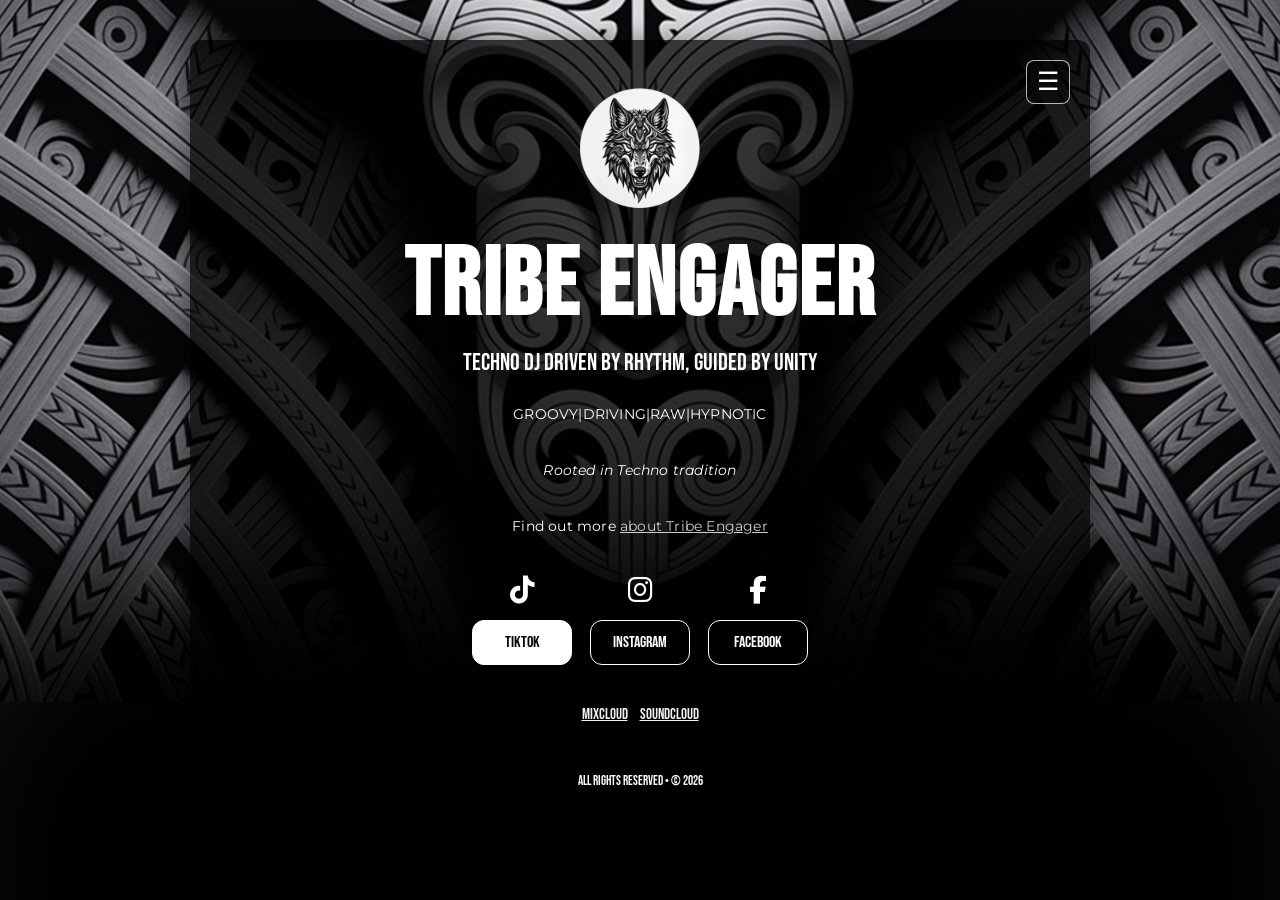
<file: index.html>
<!DOCTYPE html>
<html lang="en">
<head>
  <meta charset="UTF-8">
  <meta name="viewport" content="width=device-width, initial-scale=1.0">
  <title>Tribe Engager | Techno DJ</title>

  <meta name="description" content="Tribe Engager is a Belgian techno DJ project focused on groovy, driving, raw and hypnotic techno. Driven by rhythm, guided by unity.">
  <link rel="canonical" href="https://www.tribeengager.com" />
  <meta name="robots" content="index, follow">

  <!-- Open Graph -->
  <meta property="og:title" content="Tribe Engager | Techno DJ" />
  <meta property="og:description" content="Belgian techno DJ project focused on groovy, driving, raw and hypnotic techno." />
  <meta property="og:image" content="https://www.tribeengager.com/tribe-engager.jpg" />
  <meta property="og:url" content="https://www.tribeengager.com/" />
  <meta property="og:type" content="website" />

  <!-- Google Font: Bebas Neue and Montserrat -->
  <link href="https://fonts.googleapis.com/css2?family=Bebas+Neue&family=Montserrat:wght@400;500&display=swap" rel="stylesheet">


  <!-- Font Awesome -->
  <link rel="stylesheet" href="https://cdnjs.cloudflare.com/ajax/libs/font-awesome/6.4.0/css/all.min.css" crossorigin="anonymous"/>

  <!-- External CSS -->
  <link rel="stylesheet" href="css/styles.css">
</head>
<body>

  <div class="background"></div>

  <main class="card">
    
  <div class="menu">
    <input type="checkbox" id="menu-toggle" hidden>

    <label for="menu-toggle" class="menu-button">
      ☰
    </label>
  
    <nav class="menu-content">
      <a href="index.html">Home</a>
      <a href="about.html">About</a>
      <a href="contact.html">Contact</a>
    </nav>
  </div>

    <header>
      <img src="Tribe-engager-logo.png" alt="Tribe Engager logo" class="header-logo">
      <h1>Tribe Engager</h1>
      <h2>Techno DJ driven by rhythm, guided by unity</h2>
    </header>
    <p class="maintext music">Groovy|Driving|Raw|Hypnotic</p>
    <p class="maintext quote">Rooted in Techno tradition</p>
    <p class="maintext">Find out more <a href="about.html" class="link-style">about Tribe Engager</a></p>

    <ul class="links">
      <li>
        <span class="icon"><i class="fab fa-tiktok"></i></span>
        <a href="https://www.tiktok.com/@tribe.engager" class="tiktok" target="_blank" rel="noopener noreferrer">TikTok</a>
      </li>
      <li>
        <span class="icon"><i class="fab fa-instagram"></i></span>
        <a href="https://www.instagram.com/tribe.engager" class="instagram" target="_blank" rel="noopener noreferrer">Instagram</a>
      </li>
      <li>
        <span class="icon"><i class="fab fa-facebook-f"></i></span>
        <a href="https://www.facebook.com/tribeengager" class="facebook" target="_blank" rel="noopener noreferrer">Facebook</a>
      </li>
    </ul>

    <nav class="alt-links">
      <a href="https://www.mixcloud.com/TribeEngager/" target="_blank" rel="noopener noreferrer">Mixcloud</a>
      <a href="https://soundcloud.com/tribeengager" target="_blank" rel="noopener noreferrer">SoundCloud</a>
    </nav>

    <footer>
      <p>All rights reserved • © <span id="year"></span></p>
    </footer>
  </main>

  <script>
    document.getElementById('year').textContent = new Date().getFullYear();
  </script>

</body>
</html>
</file>
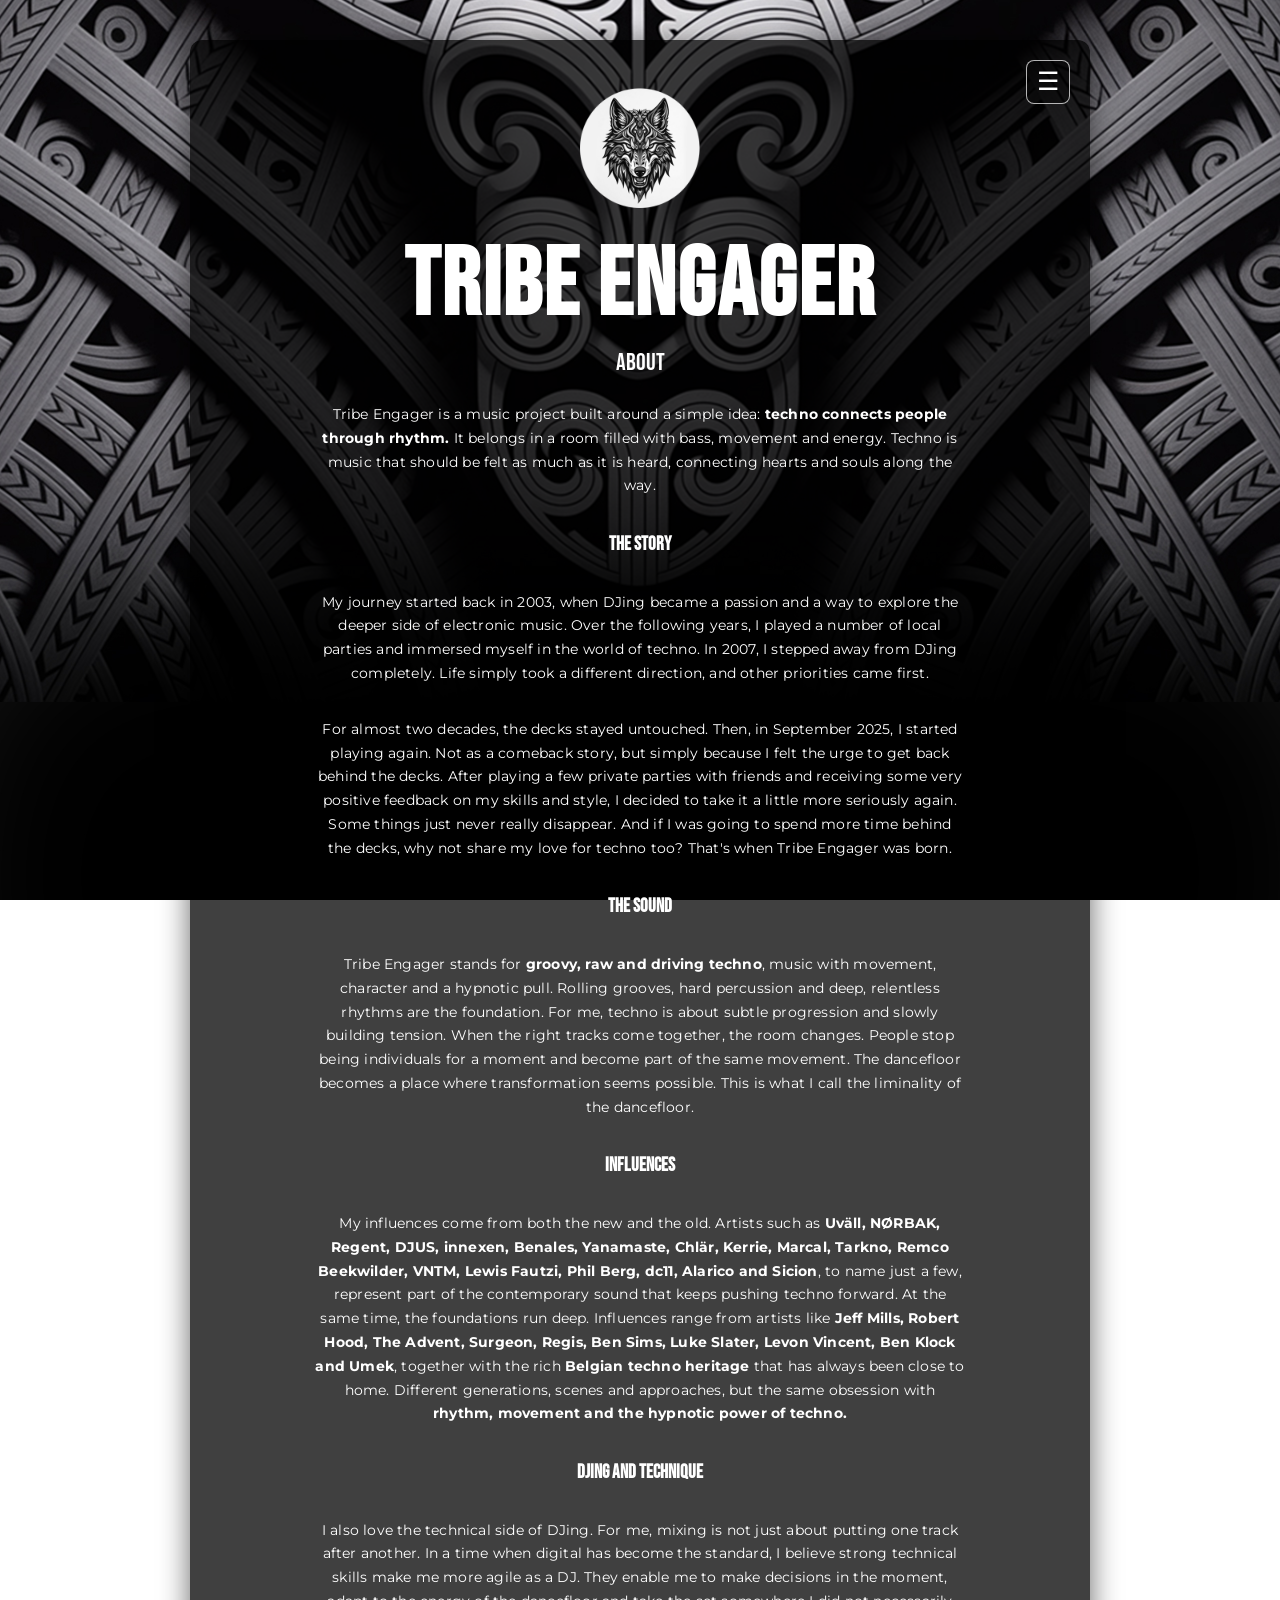
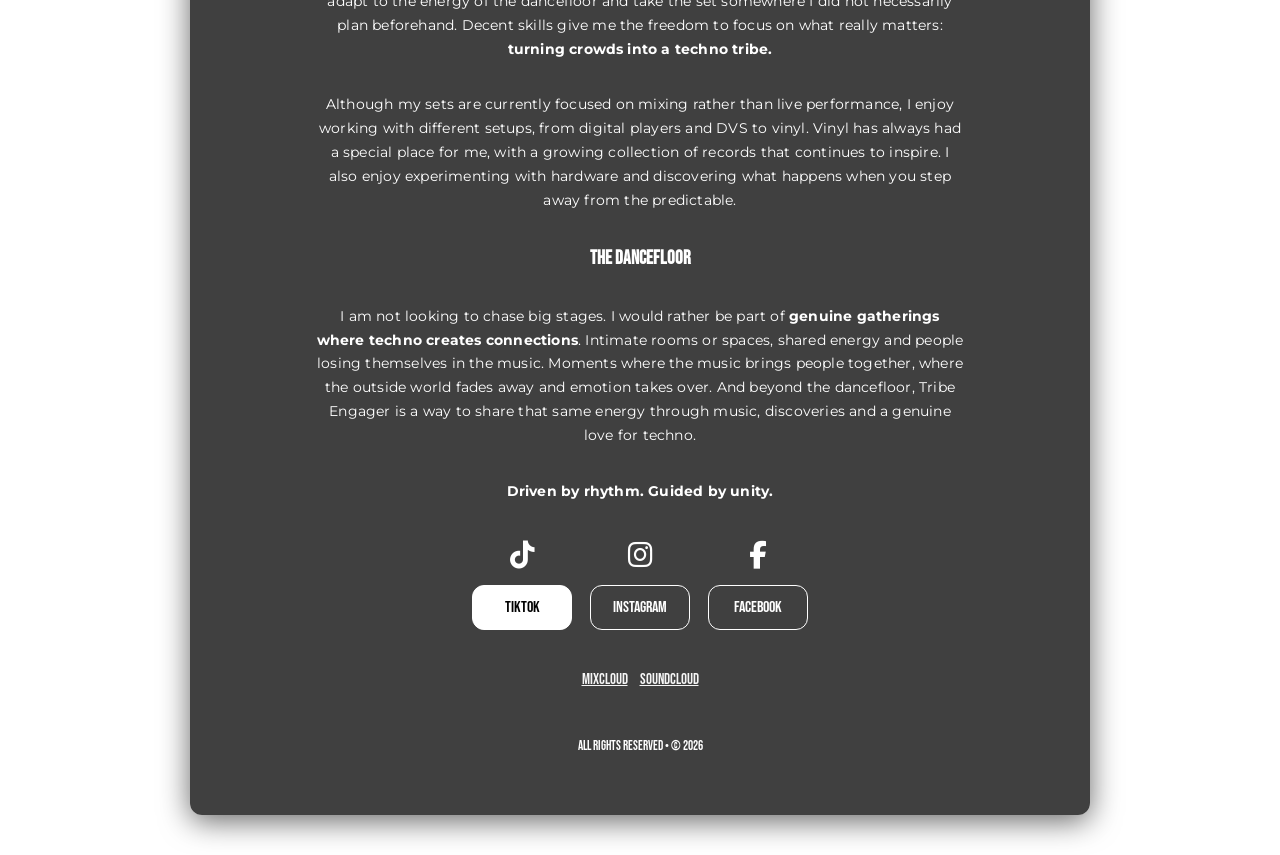
<file: about.html>
<!DOCTYPE html>
<html lang="en">
<head>
  <meta charset="UTF-8">
  <meta name="viewport" content="width=device-width, initial-scale=1.0">
  <title>About Tribe Engager | Techno DJ</title>

  <meta name="description" content="Discover the story, sound and influences behind Tribe Engager, a Belgian techno DJ project rooted in groovy, raw, driving and hypnotic techno.">
  <link rel="canonical" href="https://www.tribeengager.com/about.html" />
  <meta name="robots" content="index, follow">

  <!-- Open Graph -->
  <meta property="og:title" content="About Tribe Engager | Techno DJ" />
  <meta property="og:description" content="The story, sound and influences behind Tribe Engager, a Belgian techno DJ project." />
  <meta property="og:image" content="https://www.tribeengager.com/tribe-engager.jpg" />
  <meta property="og:url" content="https://www.tribeengager.com/about.html" />
  <meta property="og:type" content="website" />

   <!-- Google Font: Bebas Neue and Montserrat -->
  <link href="https://fonts.googleapis.com/css2?family=Bebas+Neue&family=Montserrat:wght@400;500&display=swap" rel="stylesheet">

  <!-- Font Awesome -->
  <link rel="stylesheet" href="https://cdnjs.cloudflare.com/ajax/libs/font-awesome/6.4.0/css/all.min.css" crossorigin="anonymous"/>

  <!-- External CSS -->
  <link rel="stylesheet" href="css/styles.css">
</head>
<body>

  <div class="background"></div>

  <main class="card">
    
  <div class="menu">
    <input type="checkbox" id="menu-toggle" hidden>

    <label for="menu-toggle" class="menu-button">
      ☰
    </label>
  
    <nav class="menu-content">
      <a href="index.html">Home</a>
      <a href="about.html">About</a>
      <a href="contact.html">Contact</a>
    </nav>
  </div>

    <header>
      <img src="Tribe-engager-logo.png" alt="Tribe Engager logo" class="header-logo">
      <h1>Tribe Engager</h1>
      <h2>About</h2>
    </header>
    
    <p class="maintext"> Tribe Engager is a music project built around a simple idea: <strong>techno connects people through rhythm.</strong> It belongs in a room filled with bass, movement and energy. Techno is music that should be felt as much as it is heard, connecting hearts and souls along the way. </p> 

    <h3>The Story</h3>
    
    <p class="maintext"> My journey started back in 2003, when DJing became a passion and a way to explore the deeper side of electronic music. Over the following years, I played a number of local parties and immersed myself in the world of techno. In 2007, I stepped away from DJing completely. Life simply took a different direction, and other priorities came first. </p> 

    <p class="maintext"> For almost two decades, the decks stayed untouched. Then, in September 2025, I started playing again. Not as a comeback story, but simply because I felt the urge to get back behind the decks. After playing a few private parties with friends and receiving some very positive feedback on my skills and style, I decided to take it a little more seriously again. Some things just never really disappear. And if I was going to spend more time behind the decks, why not share my love for techno too? That's when Tribe Engager was born. </p> 

    <h3>The Sound</h3>
    
    <p class="maintext"> Tribe Engager stands for <strong>groovy, raw and driving techno</strong>, music with movement, character and a hypnotic pull. Rolling grooves, hard percussion and deep, relentless rhythms are the foundation. For me, techno is about subtle progression and slowly building tension. When the right tracks come together, the room changes. People stop being individuals for a moment and become part of the same movement. The dancefloor becomes a place where transformation seems possible. This is what I call the liminality of the dancefloor. </p> 

    <h3>Influences</h3>
    
    <p class="maintext"> My influences come from both the new and the old. Artists such as <strong>Uväll, NØRBAK, Regent, DJUS, innexen, Benales, Yanamaste, Chlär, Kerrie, Marcal, Tarkno, Remco Beekwilder, VNTM, Lewis Fautzi, Phil Berg, dc11, Alarico and Sicion</strong>, to name just a few, represent part of the contemporary sound that keeps pushing techno forward. At the same time, the foundations run deep. Influences range from artists like <strong>Jeff Mills, Robert Hood, The Advent, Surgeon, Regis, Ben Sims, Luke Slater, Levon Vincent, Ben Klock and Umek</strong>, together with the rich <strong>Belgian techno heritage</strong> that has always been close to home. Different generations, scenes and approaches, but the same obsession with <strong>rhythm, movement and the hypnotic power of techno.</strong> </p> 

    <h3>DJing and Technique</h3>
    
    <p class="maintext"> I also love the technical side of DJing. For me, mixing is not just about putting one track after another. In a time when digital has become the standard, I believe strong technical skills make me more agile as a DJ. They enable me to make decisions in the moment, adapt to the energy of the dancefloor and take the set somewhere I did not necessarily plan beforehand. Decent skills give me the freedom to focus on what really matters: <strong>turning crowds into a techno tribe.</strong> </p> 

    <p class="maintext"> Although my sets are currently focused on mixing rather than live performance, I enjoy working with different setups, from digital players and DVS to vinyl. Vinyl has always had a special place for me, with a growing collection of records that continues to inspire. I also enjoy experimenting with hardware and discovering what happens when you step away from the predictable. </p> 

    <h3>The Dancefloor</h3>
    
    <p class="maintext"> I am not looking to chase big stages. I would rather be part of <strong>genuine gatherings where techno creates connections</strong>. Intimate rooms or spaces, shared energy and people losing themselves in the music. Moments where the music brings people together, where the outside world fades away and emotion takes over. And beyond the dancefloor, Tribe Engager is a way to share that same energy through music, discoveries and a genuine love for techno. </p> 

    <p class="maintext"> <strong>Driven by rhythm. Guided by unity.</strong> </p>
    
    <ul class="links">
      <li>
        <span class="icon"><i class="fab fa-tiktok"></i></span>
        <a href="https://www.tiktok.com/@tribe.engager" class="tiktok" target="_blank" rel="noopener noreferrer">TikTok</a>
      </li>
      <li>
        <span class="icon"><i class="fab fa-instagram"></i></span>
        <a href="https://www.instagram.com/tribe.engager" class="instagram" target="_blank" rel="noopener noreferrer">Instagram</a>
      </li>
      <li>
        <span class="icon"><i class="fab fa-facebook-f"></i></span>
        <a href="https://www.facebook.com/tribeengager" class="facebook" target="_blank" rel="noopener noreferrer">Facebook</a>
      </li>
    </ul>

    <nav class="alt-links">
      <a href="https://www.mixcloud.com/TribeEngager/" target="_blank" rel="noopener noreferrer">Mixcloud</a>
      <a href="https://soundcloud.com/tribeengager" target="_blank" rel="noopener noreferrer">SoundCloud</a>
    </nav>

    <footer>
      <p>All rights reserved • © <span id="year"></span></p>
    </footer>
  </main>

  <script>
    document.getElementById('year').textContent = new Date().getFullYear();
  </script>

</body>
</html>
</file>
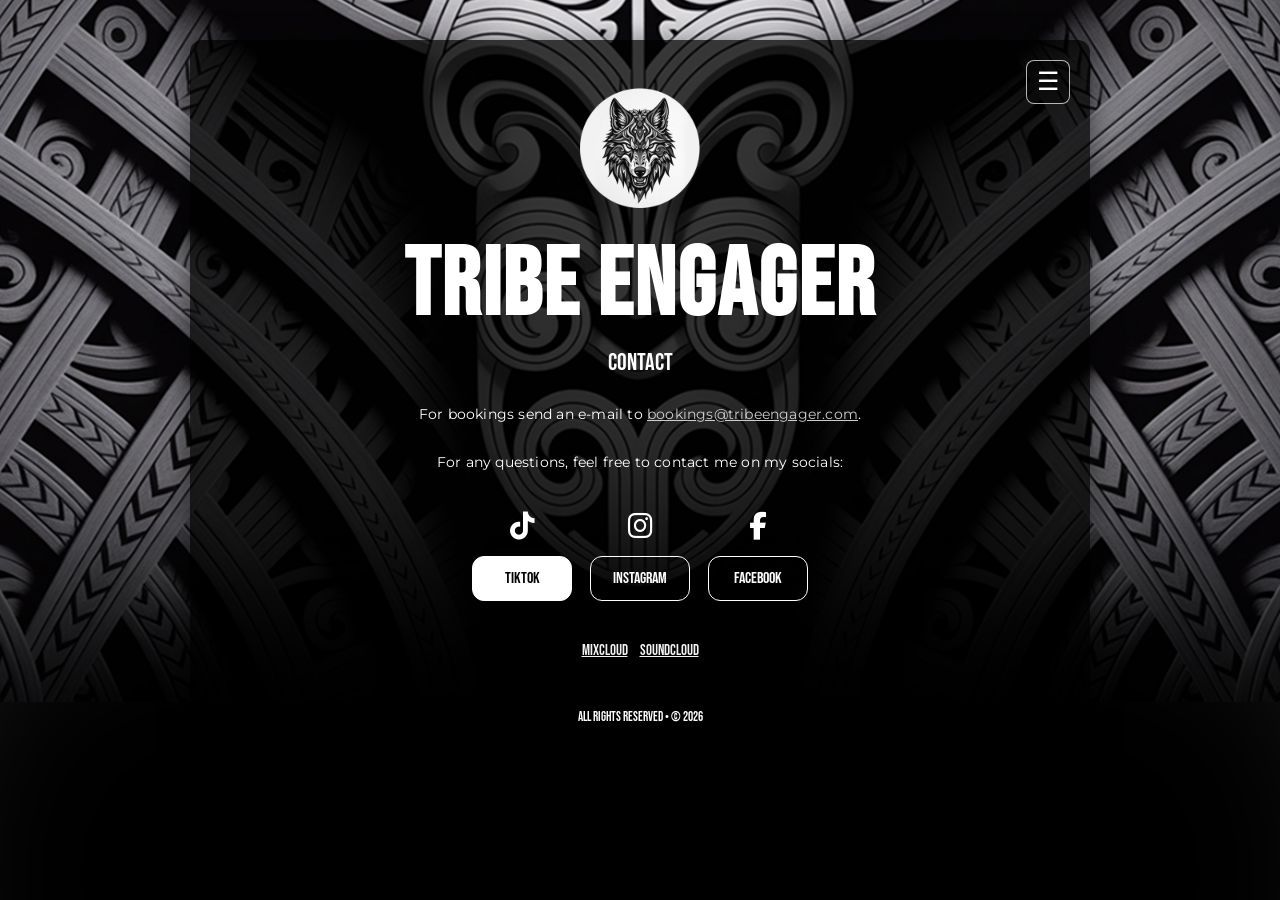
<file: contact.html>
<!DOCTYPE html>
<html lang="en">
<head>
  <meta charset="UTF-8">
  <meta name="viewport" content="width=device-width, initial-scale=1.0">
  <title>Contact Tribe Engager | Techno DJ Bookings</title>

  <meta name="description" content="Contact Tribe Engager for techno DJ bookings, questions and enquiries. Get in touch by email or through social media.">
  <link rel="canonical" href="https://www.tribeengager.com/contact.html" />
  <meta name="robots" content="index, follow">

  <!-- Open Graph -->
  <meta property="og:title" content="ontact Tribe Engager | Techno DJ Bookings" />
  <meta property="og:description" content="Contact Tribe Engager for techno DJ bookings, questions and enquiries." />
  <meta property="og:image" content="https://www.tribeengager.com/tribe-engager.jpg" />
  <meta property="og:url" content="https://www.tribeengager.com/contact.html" />
  <meta property="og:type" content="website" />

   <!-- Google Font: Bebas Neue and Montserrat -->
  <link href="https://fonts.googleapis.com/css2?family=Bebas+Neue&family=Montserrat:wght@400;500&display=swap" rel="stylesheet">

  <!-- Font Awesome -->
  <link rel="stylesheet" href="https://cdnjs.cloudflare.com/ajax/libs/font-awesome/6.4.0/css/all.min.css" crossorigin="anonymous"/>

  <!-- External CSS -->
  <link rel="stylesheet" href="css/styles.css">
</head>
<body>

  <div class="background"></div>

  <main class="card">
    
  <div class="menu">
    <input type="checkbox" id="menu-toggle" hidden>

    <label for="menu-toggle" class="menu-button">
      ☰
    </label>
  
    <nav class="menu-content">
      <a href="index.html">Home</a>
      <a href="about.html">About</a>
      <a href="contact.html">Contact</a>
    </nav>
  </div>

    <header>
      <img src="Tribe-engager-logo.png" alt="Tribe Engager logo" class="header-logo">
      <h1>Tribe Engager</h1>
      <h2>Contact</h2>
    </header>
    <p class="maintext">For bookings send an e-mail to <a href="mailto:bookings@tribeengager.com?subject=Booking%20request" class="link-style">
  bookings@tribeengager.com</a>.
      <br><br> For any questions, feel free to contact me on my socials:
    </p>

    <ul class="links">
      <li>
        <span class="icon"><i class="fab fa-tiktok"></i></span>
        <a href="https://www.tiktok.com/@tribe.engager" class="tiktok" target="_blank" rel="noopener noreferrer">TikTok</a>
      </li>
      <li>
        <span class="icon"><i class="fab fa-instagram"></i></span>
        <a href="https://www.instagram.com/tribe.engager" class="instagram" target="_blank" rel="noopener noreferrer">Instagram</a>
      </li>
      <li>
        <span class="icon"><i class="fab fa-facebook-f"></i></span>
        <a href="https://www.facebook.com/tribeengager" class="facebook" target="_blank" rel="noopener noreferrer">Facebook</a>
      </li>
    </ul>

    <nav class="alt-links">
      <a href="https://www.mixcloud.com/TribeEngager/" target="_blank" rel="noopener noreferrer">Mixcloud</a>
      <a href="https://soundcloud.com/tribeengager" target="_blank" rel="noopener noreferrer">SoundCloud</a>
    </nav>

    <footer>
      <p>All rights reserved • © <span id="year"></span></p>
    </footer>
  </main>

  <script>
    document.getElementById('year').textContent = new Date().getFullYear();
  </script>

</body>
</html>
</file>
<file: css/styles.css>
/* css/styles.css */

:root {
  --text: #fff;
  --tiktok-bg: #fff;
  --tiktok-text: #000;
  --max-width: 900px;
}
/* Reset & base */
* { box-sizing: border-box; }
html, body {
  margin: 0;
  min-height: 100%;
}

body {
  min-height: 100vh;
  color: var(--text);
  font-family: 'Bebas Neue', cursive;
  text-align: center;
  padding: 40px 20px;

  display: flex;
  align-items: flex-start;
  justify-content: center;
}

.background {
  position: fixed;
  top: 0;
  left: 0;
  width: 100%;
  height: 100%;
  background-image: url('../background.jpg');
  background-repeat: no-repeat;
  background-position: center center;
  background-size: cover;
  z-index: -1;
}

/* Card */
.card {
  width: 100%;
  max-width: var(--max-width);
  padding: 48px 32px;
  border-radius: 12px;
  background: rgba(0, 0, 0, 0.75);
  box-shadow: 0 6px 30px rgba(0,0,0,0.6);
  display: flex;
  flex-direction: column;
  align-items: center;
  position: relative;
}

/* Hamburger menu */
.menu {
  position: absolute;
  top: 20px;
  right: 20px;
  z-index: 10;
}

.menu-button {
  width: 44px;
  height: 44px;
  border: 1px solid rgba(255,255,255,0.7);
  border-radius: 8px;
  background: rgba(0,0,0,0.4);
  color: #fff;
  font-size: 25px;
  cursor: pointer;
  display: flex;
  align-items: center;
  justify-content: center;
}

.menu-button:hover {
  background: rgba(255,255,255,0.15);
}

.menu-content {
  position: absolute;
  top: 52px;
  right: 0;
  min-width: 160px;
  background: rgba(0,0,0,0.95);
  border-radius: 8px;
  overflow: hidden;
  box-shadow: 0 6px 25px rgba(0,0,0,0.6);

  opacity: 0;
  visibility: hidden;
  transform: translateY(-8px);
  transition: opacity .2s ease, transform .2s ease;
}

#menu-toggle:checked ~ .menu-content {
  opacity: 1;
  visibility: visible;
  transform: translateY(0);
}

.menu-content a {
  display: block;
  padding: 12px 20px;
  color: #fff;
  text-decoration: none;
  font-size: 18px;
  text-align: left;
}

.menu-content a:hover {
  background: rgba(255,255,255,0.12);
}

/* Logo */
.header-logo {
  width: 120px;        /* pas aan naar gewenste breedte */
  height: auto;        /* behoudt de verhoudingen */
  margin-bottom: 16px; /* ruimte tussen logo en titel */
}

h1 { font-size: clamp(36px, 8vw, 96px); margin: 0 0 4px 0; letter-spacing: 2px; text-transform: uppercase; }
h2 { margin: 0 0 10px 0; font-weight: 400; font-size: clamp(16px, 2.5vw, 24px); }
.music { font-size: 16px; font-style: normal; text-transform: uppercase;}
.quote { font-size: 16px; font-style: italic; margin-bottom: 20px; }

.maintext {
  font-family: 'Montserrat', sans-serif;
  font-size: 14px;
  line-height: 1.7;
  font-weight: 400;
  letter-spacing: 0.2px;
  max-width: 650px;
  margin: 16px auto;
  color: var(--text);
}

.link-style {
  color: #ccc;
}

/* Social links */
.links { display: flex; gap: 18px; justify-content: center; flex-wrap: wrap; margin: 22px 0 34px 0; list-style: none; padding: 0; }
.links li { display: flex; flex-direction: column; align-items: center; }
.links li .icon i {
  color: #fff;      /* wit voor alle iconen, inclusief TikTok */
  font-size: 28px;
  margin-bottom: 16px; /* ruimte tussen icoon en button */
}

/* Buttons */
.links li a { display: block; text-align: center; padding: 12px 18px; border-radius: 12px; font-size: 16px; font-weight: 500; min-width: 100px; text-decoration: none; transition: transform .16s ease, box-shadow .16s ease; }
.links li a:hover { transform: translateY(-3px) scale(1.02); box-shadow: 0 6px 20px rgba(255,255,255,0.04); }
.links li a.tiktok { background: var(--tiktok-bg); color: var(--tiktok-text); border: 1px solid var(--tiktok-bg); }
.links li a.instagram, .links li a.facebook { background: transparent; color: var(--text); border: 1px solid var(--text); }

/* Music links */
.alt-links { margin-top: 6px; font-size: 15px; display: flex; gap: 12px; justify-content: center; flex-wrap: wrap; }
.alt-links a { color: var(--text); text-decoration: underline; opacity: 0.95; }

/* Footer */
footer { margin-top: 36px; font-size: 13px; }

/* Responsive */
@media (max-width: 420px) {
  .links li a { padding: 10px 12px; min-width: 80px; }
  h2 { font-size: 15px; }
  .quote { font-size: 14px; }
  .links li .icon i { font-size: 24px; margin-bottom: 10px; }
}
</file>
